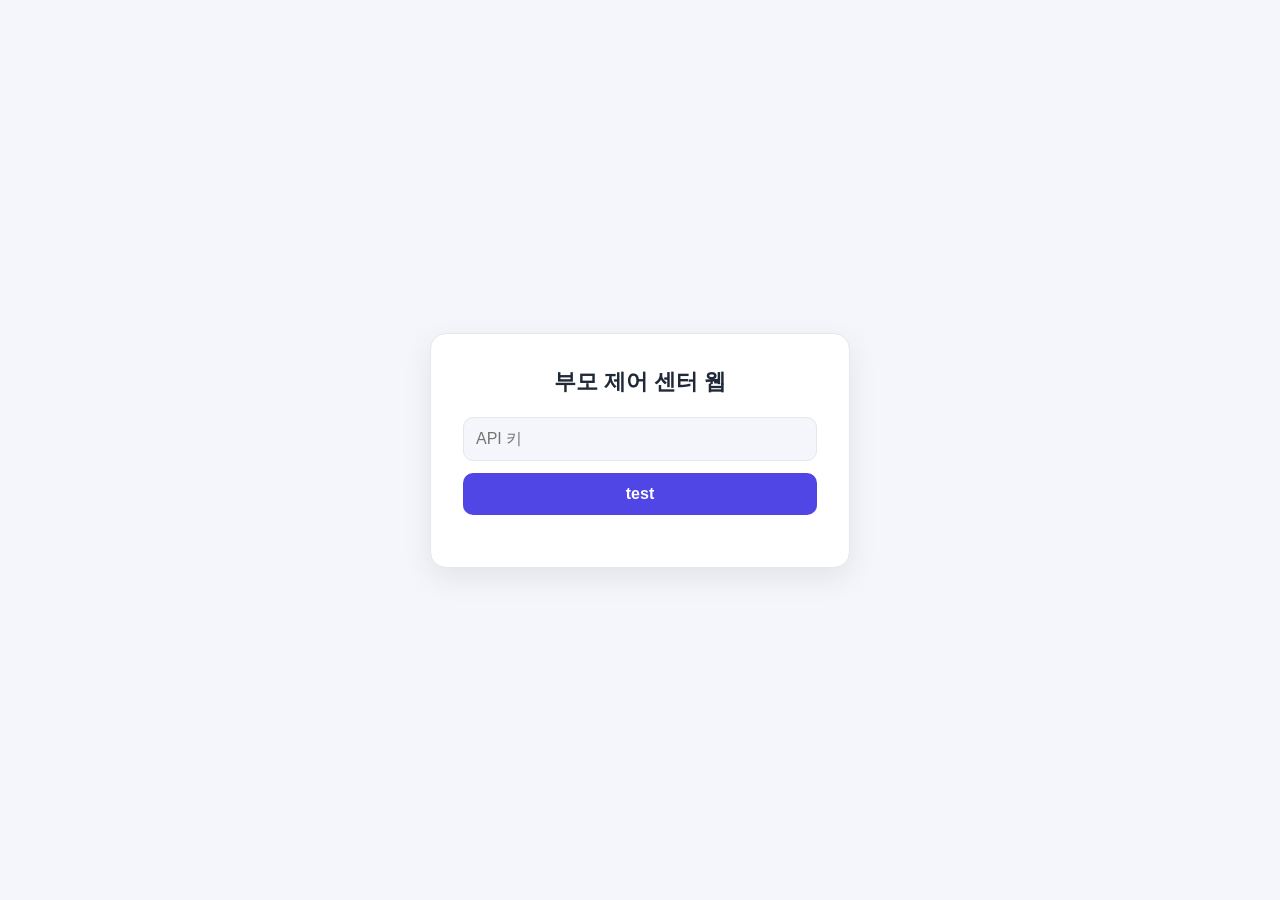
<file: src/Web/FrontEnd/index.html>
<!DOCTYPE html>
<html lang="ko">
<head>
    <meta charset="UTF-8">
    <meta name="viewport" content="width=device-width, initial-scale=1.0">
    <title>부모 제어 센터</title>
    <link rel="stylesheet" href="style.css">
</head>
<body>
    <main class="card">
        <h1>부모 제어 센터 웹</h1>

        <input id="api_key" class="input" type="password" placeholder="API 키" aria-label="API 키" autocomplete="off">

        <button id="test_button" class="btn">test</button>

        <ol type="A" start="1" id="num_list" class="list">
            <li id="process_list"></li>
        </ol>
    </main>

    <script src="main.js"></script>
</body>
</html>
</file>
<file: src/Web/FrontEnd/style.css>
:root {
    --bg: #f4f6fb;
    --card: #ffffff;
    --text: #1f2937;
    --muted: #6b7280;
    --accent: #4f46e5;
    --accent-hover: #4338ca;
    --border: #e5e7eb;
    --danger: #dc2626;
    --danger-hover: #b91c1c;
}

@media (prefers-color-scheme: dark) {
    :root:not([data-theme="light"]) {
        --bg: #0f172a;
        --card: #1e293b;
        --text: #e2e8f0;
        --muted: #94a3b8;
        --accent: #818cf8;
        --accent-hover: #6366f1;
        --border: #334155;
        --danger: #ef4444;
        --danger-hover: #dc2626;
    }
}

* {
    box-sizing: border-box;
}

body {
    margin: 0;
    min-height: 100vh;
    display: flex;
    align-items: center;
    justify-content: center;
    padding: 24px;
    background: var(--bg);
    color: var(--text);
    font-family: "Malgun Gothic", "Segoe UI", sans-serif;
}

.card {
    width: 100%;
    max-width: 420px;
    padding: 32px;
    background: var(--card);
    border: 1px solid var(--border);
    border-radius: 16px;
    box-shadow: 0 10px 30px rgba(0, 0, 0, 0.08);
}

h1 {
    margin: 0 0 20px;
    font-size: 1.4rem;
    text-align: center;
}

.input {
    display: block;
    width: 100%;
    padding: 12px;
    margin-bottom: 12px;
    border: 1px solid var(--border);
    border-radius: 10px;
    background: var(--bg);
    color: var(--text);
    font-size: 1rem;
}

.btn {
    display: block;
    width: 100%;
    padding: 12px;
    border: none;
    border-radius: 10px;
    background: var(--accent);
    color: #ffffff;
    font-size: 1rem;
    font-weight: 600;
    cursor: pointer;
    transition: background 0.2s;
}

.btn:hover {
    background: var(--accent-hover);
}

.btn:focus-visible {
    outline: 3px solid var(--accent);
    outline-offset: 2px;
}

.list {
    margin: 20px 0 0;
    padding: 0;
    list-style: none;
    counter-reset: item;
}

.list li {
    counter-increment: item;
    display: flex;
    align-items: center;
    gap: 12px;
    padding: 12px 14px;
    margin-bottom: 8px;
    border: 1px solid var(--border);
    border-radius: 10px;
}

.list li::before {
    content: counter(item, upper-alpha);
    display: inline-flex;
    align-items: center;
    justify-content: center;
    width: 28px;
    height: 28px;
    flex-shrink: 0;
    border-radius: 50%;
    background: var(--accent);
    color: #ffffff;
    font-size: 0.85rem;
    font-weight: 700;
}

.process_name {
    flex: 1;
    min-width: 0;
    overflow-wrap: anywhere;
}

.btn_danger {
    display: inline-block;
    width: auto;
    padding: 6px 10px;
    flex-shrink: 0;
    background: var(--danger);
    font-size: 0.85rem;
}

.btn_danger:hover {
    background: var(--danger-hover);
}

.btn:disabled {
    opacity: 0.6;
    cursor: not-allowed;
}

@media (max-width: 480px) {
    body {
        padding: 16px;
    }

    .card {
        padding: 24px;
    }
}
</file>
